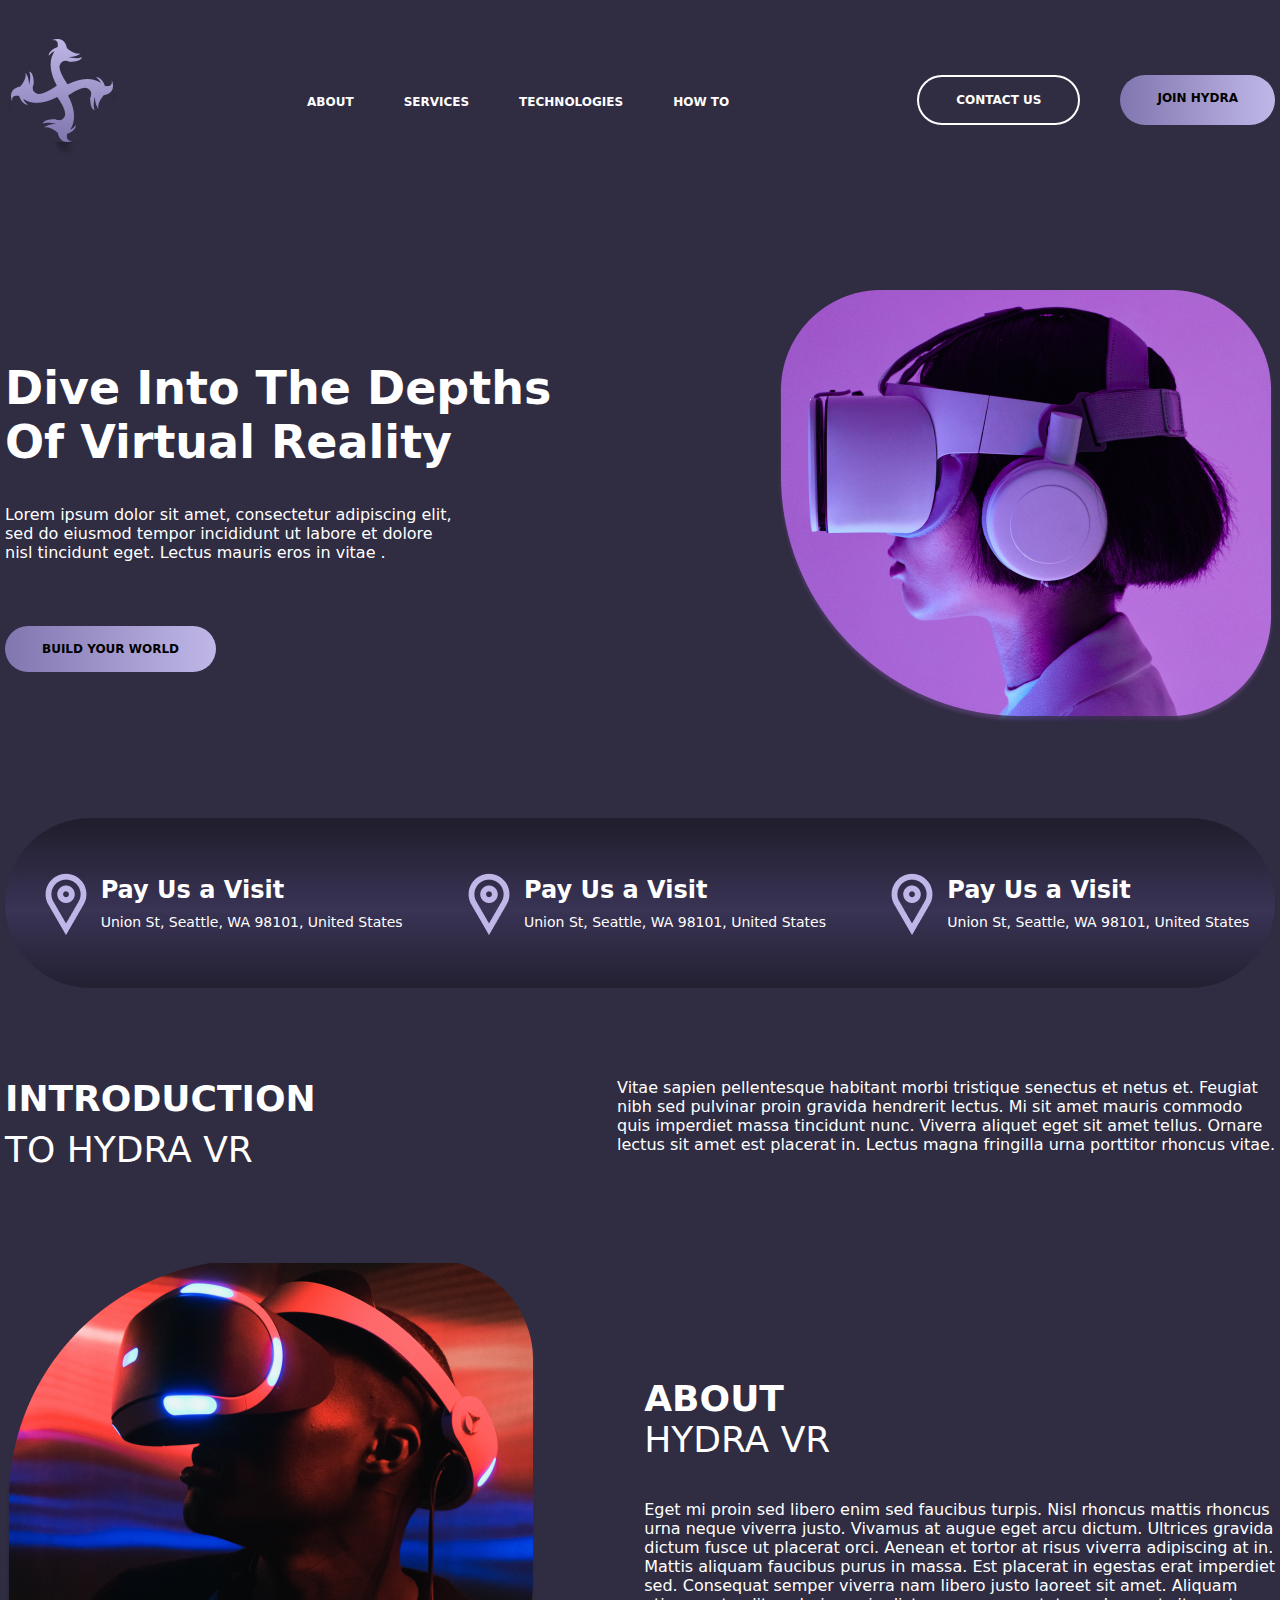
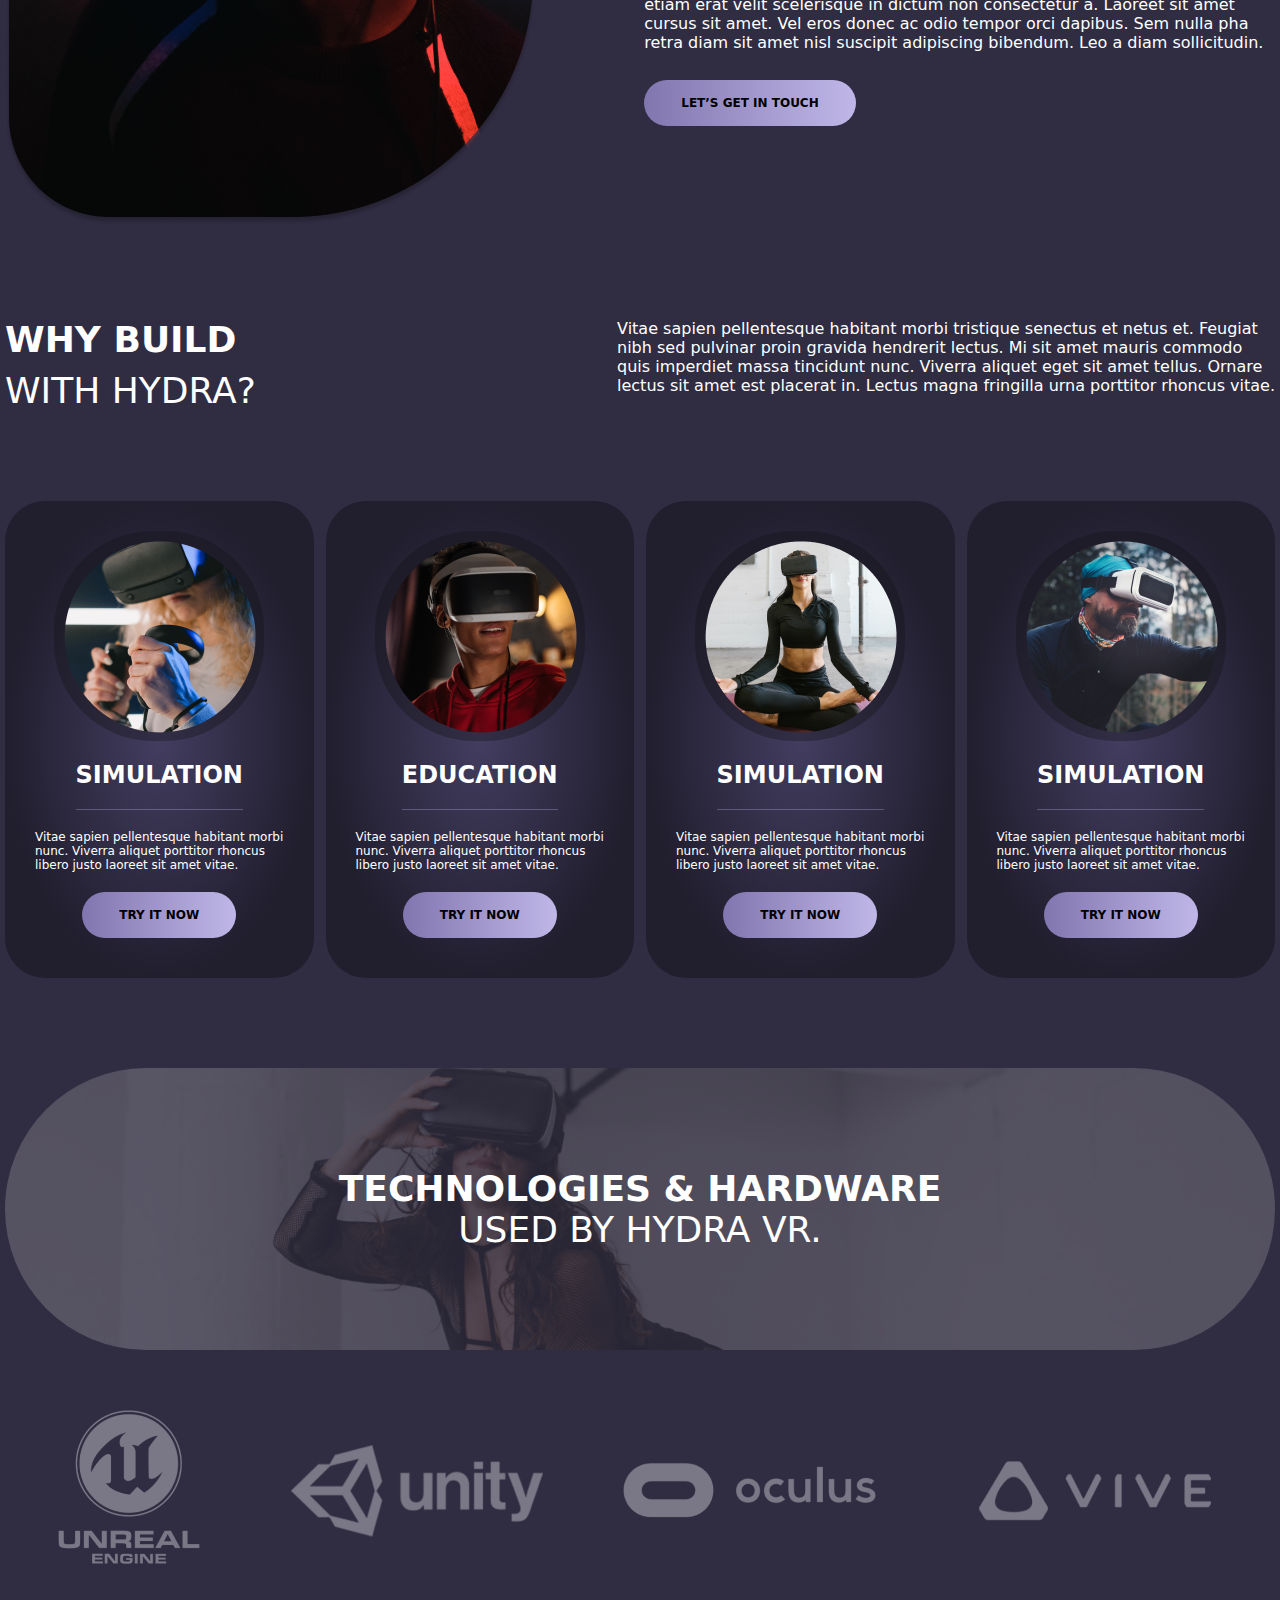
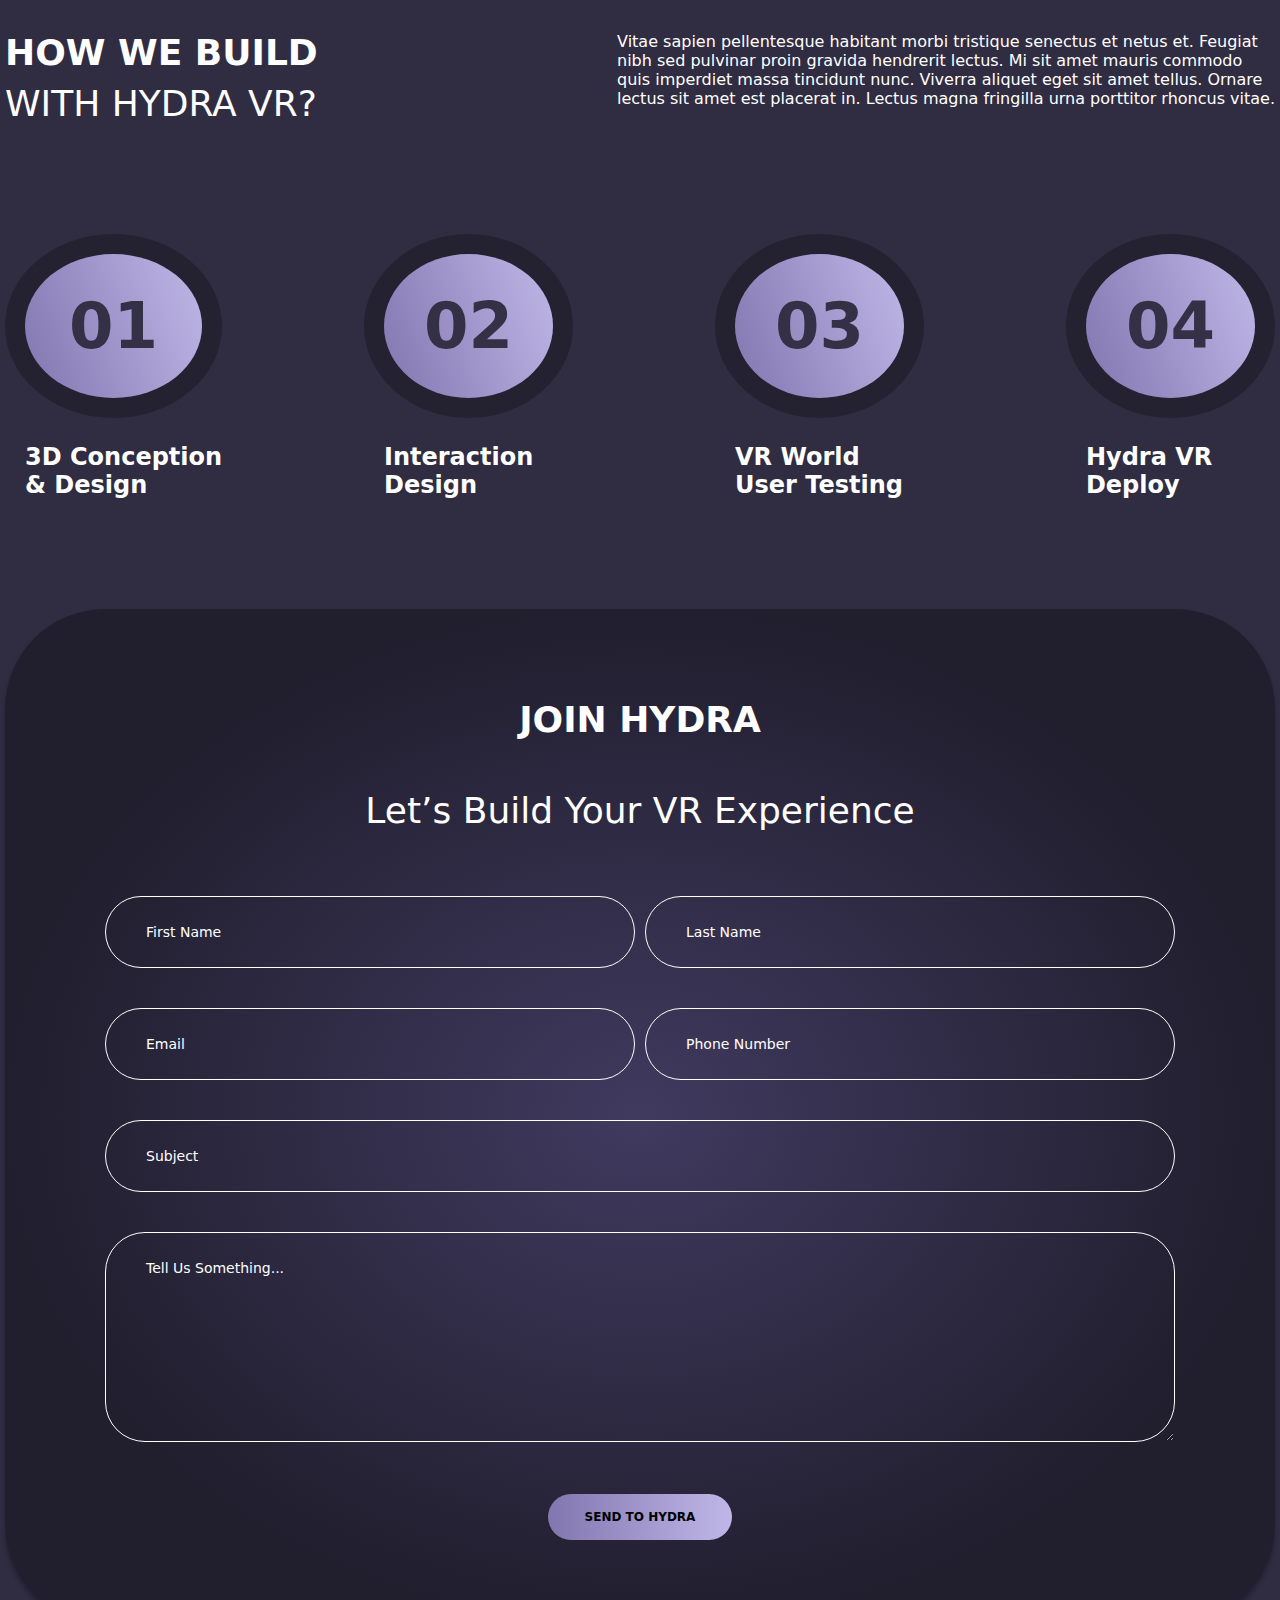
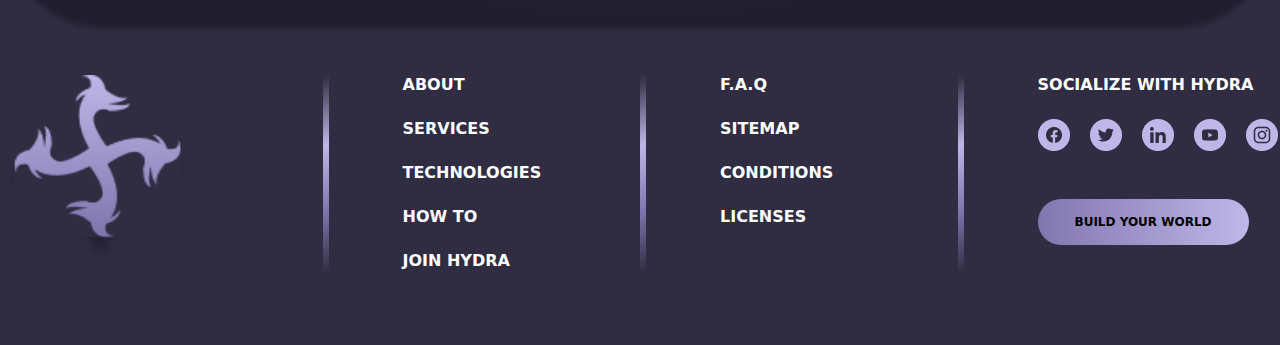
<file: index.html>
<!DOCTYPE html>
<html lang="en">

<head>
    <meta charset="UTF-8">
    <meta name="viewport" content="width=device-width, initial-scale=1.0">
    <title>Document</title>
    <link rel="stylesheet" href="./index.css">
    <link rel="stylesheet" href="./mobile.css">
</head>

<body>
    <div id="layout">
        <div id="header">
            <div class="logo">
                <img src="img/Frame.png" alt="">
            </div>
            <div class="menu">
                <ul class="nav">
                    <li><a href="#">ABOUT</a></li>
                    <li><a href="#">SERVICES</a></li>
                    <li><a href="#">TECHNOLOGIES </a></li>
                    <li><a href="#">HOW TO</a></li>
                </ul>
            </div>
            <div class="login">
                <a class="outline" href="#">CONTACT US</a>
                <a class="default" href="#">JOIN HYDRA</a>
            </div>
        </div>
        <div id="content">
            <section class="section-1">
                <div class="column-1">
                    <h2>Dive Into The Depths<br>Of Virtual Reality</h2>
                    <p>Lorem ipsum dolor sit amet, consectetur adipiscing elit, <br>
                        sed do eiusmod tempor incididunt ut labore et dolore <br>
                        nisl tincidunt eget. Lectus mauris eros in vitae .</p>
                    <a class="default" href="#">BUILD YOUR WORLD</a>
                </div>
                <div class="column-2">
                    <img src="img/Mask group.png" alt="">
                </div>
            </section>
            <!-- section -->
            <section class="section-2">
                <div class="contact">
                    <img src="img/Location-Icon.png" alt="">
                    <div>
                        <h3>Pay Us a Visit</h3>
                        <p>Union St, Seattle, WA 98101, United States</p>
                    </div>
                </div>
                <div class="contact">
                    <img src="img/Location-Icon.png" alt="">
                    <div>
                        <h3>Pay Us a Visit</h3>
                        <p>Union St, Seattle, WA 98101, United States</p>
                    </div>
                </div>
                <div class="contact">
                    <img src="img/Location-Icon.png" alt="">
                    <div>
                        <h3>Pay Us a Visit</h3>
                        <p>Union St, Seattle, WA 98101, United States</p>
                    </div>
                </div>
            </section>
            <!-- section -->
            <section class="section-3">
                <div class="column-1">
                    <h2>INTRODUCTION</h2>
                    <p>TO HYDRA VR</p>
                </div>
                <div class="column-2">
                    <p>Vitae sapien pellentesque habitant morbi tristique senectus et netus et. Feugiat<br>
                        nibh sed pulvinar proin gravida hendrerit lectus. Mi sit amet mauris commodo<br>
                        quis imperdiet massa tincidunt nunc. Viverra aliquet eget sit amet tellus. Ornare<br>
                        lectus sit amet est placerat in. Lectus magna fringilla urna porttitor rhoncus vitae.</p>
                </div>
            </section>
            <!-- section -->
            <section class="section-4">
                <div class="column-1">
                    <img src="img/Mask group (1).png" alt="">
                </div>
                <div class="column-2">
                    <h2>ABOUT</h2>
                    <h3>HYDRA VR</h3>
                    <p>Eget mi proin sed libero enim sed faucibus turpis. Nisl rhoncus mattis rhoncus<br>
                        urna neque viverra justo. Vivamus at augue eget arcu dictum. Ultrices gravida<br>
                        dictum fusce ut placerat orci. Aenean et tortor at risus viverra adipiscing at in.<br>
                        Mattis aliquam faucibus purus in massa. Est placerat in egestas erat imperdiet<br>
                        sed. Consequat semper viverra nam libero justo laoreet sit amet. Aliquam<br>
                        etiam erat velit scelerisque in dictum non consectetur a. Laoreet sit amet<br>
                        cursus sit amet. Vel eros donec ac odio tempor orci dapibus. Sem nulla pha<br>
                        retra diam sit amet nisl suscipit adipiscing bibendum. Leo a diam sollicitudin.</p>
                    <a class="default" href="#">LET’S GET IN TOUCH</a>
                </div>
            </section>
            <!-- section -->
            <section class="section-3">
                <div class="column-1">
                    <h2>WHY BUILD</h2>
                    <p>WITH HYDRA?</p>
                </div>
                <div class="column-2">
                    <p>Vitae sapien pellentesque habitant morbi tristique senectus et netus et. Feugiat<br>
                        nibh sed pulvinar proin gravida hendrerit lectus. Mi sit amet mauris commodo<br>
                        quis imperdiet massa tincidunt nunc. Viverra aliquet eget sit amet tellus. Ornare<br>
                        lectus sit amet est placerat in. Lectus magna fringilla urna porttitor rhoncus vitae.</p>
                </div>
            </section>
            <!-- section -->
            <section class="section-5">
                <div class="column">
                    <div class="img-box"><img src="img/Mask group 2.png" alt=""></div>
                    <h3>SIMULATION</h3>
                    <p>Vitae sapien pellentesque habitant morbi
                        nunc. Viverra aliquet porttitor rhoncus
                        libero justo laoreet sit amet vitae.</p>
                    <a class="default" href="#">TRY IT NOW</a>
                </div>
                <div class="column">
                    <div class="img-box"><img src="img/lvt.png" alt=""></div>
                    <h3>EDUCATION</h3>
                    <p>Vitae sapien pellentesque habitant morbi
                        nunc. Viverra aliquet porttitor rhoncus
                        libero justo laoreet sit amet vitae.</p>
                    <a class="default" href="#">TRY IT NOW</a>
                </div>
                <div class="column">
                    <div class="img-box"><img src="img/lvt1.png" alt=""></div>
                    <h3>SIMULATION</h3>
                    <p>Vitae sapien pellentesque habitant morbi
                        nunc. Viverra aliquet porttitor rhoncus
                        libero justo laoreet sit amet vitae.</p>
                    <a class="default" href="#">TRY IT NOW</a>
                </div>
                <div class="column">
                    <div class="img-box"><img src="img/lvt2.png" alt=""></div>
                    <h3>SIMULATION</h3>
                    <p>Vitae sapien pellentesque habitant morbi
                        nunc. Viverra aliquet porttitor rhoncus
                        libero justo laoreet sit amet vitae.</p>
                    <a class="default" href="#">TRY IT NOW</a>
                </div>
            </section>
            <!-- section -->
            <section class="section-6">
                <div class="colum">
                    <h2>TECHNOLOGIES & HARDWARE</h2>
                    <h3>USED BY HYDRA VR.</h3>
                </div>
            </section>
            <!-- section -->
            <section class="section-7">
                <div class="column">
                    <img src="img/lvt4.png" alt="" srcset="">
                    <img src="img/lvt5.png" alt="" srcset="">
                    <img src="img/lvt6.png" alt="" srcset="">
                    <img src="img/lvt7.png" alt="" srcset="">
                </div>
            </section>
            <!-- section -->
            <section class="section-3">
                <div class="column-1">
                    <h2>HOW WE BUILD</h2>
                    <p>WITH HYDRA VR?</p>
                </div>
                <div class="column-2">
                    <p>Vitae sapien pellentesque habitant morbi tristique senectus et netus et. Feugiat<br>
                        nibh sed pulvinar proin gravida hendrerit lectus. Mi sit amet mauris commodo<br>
                        quis imperdiet massa tincidunt nunc. Viverra aliquet eget sit amet tellus. Ornare<br>
                        lectus sit amet est placerat in. Lectus magna fringilla urna porttitor rhoncus vitae.</p>
                </div>
            </section>
            <!-- section -->
            <section class="section-8">
                <div class="column">
                    <div class="box">
                        <h3>01</h3>
                    </div>
                    <p>3D Conception<br>
                        & Design</p>
                </div>
                <div class="column">
                    <div class="box">
                        <h3>02</h3>
                    </div>
                    <p>Interaction<br>
                        Design</p>
                </div>
                <div class="column">
                    <div class="box">
                        <h3>03</h3>
                    </div>
                    <p>VR World<br>
                        User Testing</p>
                </div>
                <div class="column">
                    <div class="box">
                        <h3>04</h3>
                    </div>
                    <p>Hydra VR<br>
                        Deploy</p>
                </div>
            </section>

            <div class="section-9">
                <h2>JOIN HYDRA</h2>
                <p>Let’s Build Your VR Experience</p>
                <form>
                    <div class="text-form">
                        <input name="name" type="text" placeholder="First Name">
                        <input name="name" type="text" placeholder="Last Name">
                    </div>
                    <div class="text-form">
                        <input name="email" type="email" placeholder="Email">
                        <input name="text" type="text" placeholder="Phone Number">
                    </div>
                    <input name="subject" type="text" placeholder="Subject">
                    <textarea name="something" placeholder="Tell Us Something..."></textarea>
                    <a class="default" href="#">SEND TO HYDRA</a>
                </form>
            </div>
        </div>
        <div id="footer">
            <div class="section-footer">
                <div class="column-1 ">
                    <img src="img/Frame.png" alt="">
                </div>
                <div class="column-2 col">
                    <ul>
                        <li><a href="#">ABOUT</a></li>
                        <li><a href="#">SERVICES</a></li>
                        <li><a href="#">TECHNOLOGIES </a></li>
                        <li><a href="#">HOW TO</a></li>
                        <li><a href="#">JOIN HYDRA</a></li>
                    </ul>
                </div>
                <div class="column-3 col">
                    <ul>
                        <li><a href="#">F.A.Q</a></li>
                        <li><a href="#">SITEMAP</a></li>
                        <li><a href="#">CONDITIONS</a></li>
                        <li><a href="#">LICENSES</a></li>
                    </ul>
                </div>
                <div class="column-4 col">
                    <h3>SOCIALIZE WITH HYDRA</h3>
                    <div class="social">
                        <img src="img/facebook.png" alt="">
                        <img src="img/twitter.png" alt="">
                        <img src="img/linkedin.png" alt="">
                        <img src="img/youtube.png" alt="">
                        <img src="img/instagram.png" alt="">
                        <img src="img/pinterest.png" alt="">
                    </div>
                    <a class="default" href="#">BUILD YOUR WORLD</a>
                </div>
            </div>
        </div>
    </div>
</body>

</html>
</file>
<file: index.css>
* {
    padding: 0;
    margin: 0;
    box-sizing: border-box;
    font-family: system-ui, -apple-system, BlinkMacSystemFont, 'Segoe UI', Roboto, Oxygen, Ubuntu, Cantarell, 'Open Sans', 'Helvetica Neue', sans-serif;
}

body {
    background: #302C42;
    ;
}

#layout {
    max-width: 1270px;
    margin: auto;
}

#header {
    display: flex;
    height: 100px;
    justify-content: space-between;
    align-items: center;
    margin-top: 50px;
}

#header .nav {
    display: flex;
    gap: 50px;
}

#header .nav li {
    list-style: none;
}

#header .nav li a {
    font-size: 12px;
    font-weight: 700;
    text-decoration: none;
    color: #fff;
}

#header .login {
    display: flex;
    gap: 40px;
}

.default,
.outline {
    font-size: 12px;
    font-weight: 700;
    text-decoration: none;
}

.default {
    border-radius: 40px;
    background: linear-gradient(90deg, #8176AF 0%, #C0B7E8 100%);
    color: #000;
    padding: 16px 37px;
}

.outline {
    border-radius: 40px;
    color: #fff;
    padding: 16px 37px;
    border: 2px solid #FFF;
}

.section-1 {
    padding-top: 140px;
    display: flex;
    justify-content: space-between;
    align-items: center;
}

.section-1 .column-1 h2 {
    font-size: 46px;
    font-weight: 700;
    color: #fff;
    margin-bottom: 36px;
}

.section-1 .column-1 p {
    color: #fff;
    font-weight: 400;
    font-size: 16px;
    margin-bottom: 76px;
}

.section-2 {
    border-radius: 90px;
    background: radial-gradient(2900.76% 50.13% at 50.00% 53.89%, rgba(58, 52, 86, 0.95) 0%, #211E2E 100%);
    box-shadow: 0px 4px 4px 0px rgba(192, 183, 232, 0.01);
    display: flex;
    justify-content: space-around;
    padding: 50px 0;
    margin: 90px 0;
}

.section-2 .contact {
    display: flex;
    align-items: center;
}

.section-2 .contact h3 {
    color: #FFF;
    font-size: 24px;
    font-weight: 700;
    margin-bottom: 10px;
}

.section-2 .contact p {
    color: #FFF;
    font-size: 14px;
    font-weight: 400;
}

.section-3 {
    display: flex;
    justify-content: space-between;
}

.section-3 .column-1 h2 {
    color: #FFF;
    font-size: 36px;
    font-weight: 700;
    margin-bottom: 10px;
}

.section-3 .column-1 p {
    color: #FFF;
    font-size: 36px;
    font-weight: 100;
}

.section-3 .column-2 p {
    color: #FFF;
    font-size: 16px;
    font-weight: 400;
}

.section-4 {
    margin: 90px 0;
    display: flex;
    justify-content: space-between;
    align-items: center;
}

.section-4 h2 {
    color: #FFF;
    font-size: 36px;
    font-weight: 700;
}

.section-4 h3 {
    color: #FFF;
    font-size: 36px;
    font-weight: 300;
    margin-bottom: 40px;
}

.section-4 p {
    color: #FFF;
    font-size: 16px;
    font-weight: 400;
    margin-bottom: 40px;
}

.section-5 {
    padding: 90px 0;
    display: flex;
    justify-content: space-between;
    gap: 12px;
}

.section-5 .column {
    border-radius: 40px;
    background: radial-gradient(50.00% 50.00% at 50.00% 50.00%, #433D60 0%, #211E2E 100%);
    display: flex;
    flex-direction: column;
    align-items: center;
    padding: 30px 30px 40px;
}

.section-5 .column .img-box {
    width: 210px;
    height: 210px;
    border-radius: 99px;
    background-color: rgba(14, 14, 14, 0.32);
    padding: 10px;
}

.section-5 .column h3 {
    font-size: 24px;
    color: #fff;
    font-weight: 700;
    padding: 20px 0;
    border-bottom: 1px solid #C0B7E854;
}

.section-5 .column p {
    font-size: 12px;
    color: #fff;
    font-weight: 400;
    padding: 20px 0;
}

.section-6 {
    background-image: url('img/lvt3.png');
    padding: 100px 0;
    text-align: center;
    background-repeat: no-repeat;
    border-radius: 999px;
}

.section-6 h2 {
    font-size: 36px;
    color: #fff;
    font-weight: 700;
}

.section-6 h3 {
    font-size: 36px;
    color: #fff;
    font-weight: 300;
}

.section-7 .column {
    display: flex;
    justify-content: space-around;
}

.section-7 .column img {
    object-fit: contain;
}

.section-8 {
    display: flex;
    justify-content: space-between;
    margin: 110px 0;
}

.section-8 .box {
    border: 20px solid rgba(0, 0, 0, 0.25);
    border-radius: 50%;
}

.section-8 .box h3 {
    font-size: 64px;
    font-weight: 700;
    color: #343045;
    padding: 35px 40px;
    border-radius: 50%;
    background: linear-gradient(251deg, #C0B7E8 0%, #8176AF 100%);
    text-align: center;
}

.section-8 p {
    font-size: 24px;
    font-weight: 700;
    text-align: left;
    color: #fff;
    margin-top: 25px;
    margin-left: 20px;
}

.section-9 {
    border-radius: 100px;
    background: radial-gradient(50% 50.00% at 50% 50.00%, #403A5F 0%, #211E2E 100%);
    box-shadow: 0px 4px 4px 0px rgba(0, 0, 0, 0.25);
    text-align: center;
}

.section-9 h2 {
    font-size: 36px;
    font-weight: 700;
    color: #FFF;
    padding-top: 90px;
    padding-bottom: 30px;
    margin-bottom: 20px;
}

.section-9 p {
    color: #FFF;
    font-size: 36px;
    font-weight: 300;
    margin-bottom: 65px;

}

.section-9 form{
    padding: 0 100px 100px;
}

.section-9 .text-form{
    display: grid;
    grid-template-columns: 1fr 1fr;
    gap: 10px;
}

.section-9 input{
    width: 100%;
    height: 72px;
    border-radius: 999px;
    box-shadow: none;
    border: 1px solid #fff;
    margin-bottom: 40px;
    background-color: transparent;
    padding: 0 40px;
}

.section-9 textarea{
    width: 100%;
    height: 210px;
    border-radius: 40px;
    box-shadow: none;
    border: 1px solid #fff;
    background-color: transparent;
    padding: 27px 40px;
    margin-bottom: 60px;
}

.section-9 input::placeholder, .section-9 textarea::placeholder{
    color: #fff;
    font-size: 14px;
    font-weight: 400;
}

.section-9 input:focus{
    color: #ffff;
    background-color: transparent;
    box-shadow: none;
}

.section-9 input:focus-visible{
    background-color: transparent;
}

#footer ul li {
    list-style: none;
    margin-bottom: 25px;
}

#footer ul li a {
    text-decoration: none;
    color: #fff;
    font-size: 16px;
    font-weight: 700;
}

#footer {
    padding: 50px 0;
}

#footer .section-footer {
    display: flex;
    justify-content: space-between;
}

#footer .section-footer .col {
    position: relative;
    flex-basis: 25%;
    max-width: 25%;
    padding-left: 80px;
}

#footer .section-footer .col::before {
    content: '';
    position: absolute;
    background-image: url('img/Vector\ 20.png');
    background-repeat: no-repeat;
    width: 8px;
    height: 100%;
    left: 0;
}

#footer .section-footer .column-1 {
    flex-basis: 25%;
    max-width: 25%;
}

.section-footer .column-1 img {
    width: 185px;
    height: 187px;
}

.section-footer .column-4 h3 {
    color: #fff;
    font-size: 16px;
    font-weight: 700;
    margin-bottom: 25px;
}

.section-footer .column-4 .social {
    display: flex;
    gap: 20px;
    margin-bottom: 60px;
}
</file>
<file: mobile.css>
@media screen and (max-width: 1024px){
    #layout{
        max-width: 1024px;
        padding: 0 15px;
    }

    .section-1{
        padding-top: 80px;
    }

    .section-4 .column-1{
        flex: 60%;
        max-width: 60%;
    }

    .section-4 .column-1, .section-4 .column-2{
        flex: 40%;
        max-width: 40%;
    }

    .section-5{
        display: grid;
        grid-template-columns: 1fr 1fr;
    }

    .section-7 .column{
        display: grid;
        grid-template-columns: 1fr 1fr;
        justify-items: center;
        margin-top: 50px;
        align-items: center;
    }

    #footer .section-footer .col {
        padding-left: 45px;
    }
}
</file>
